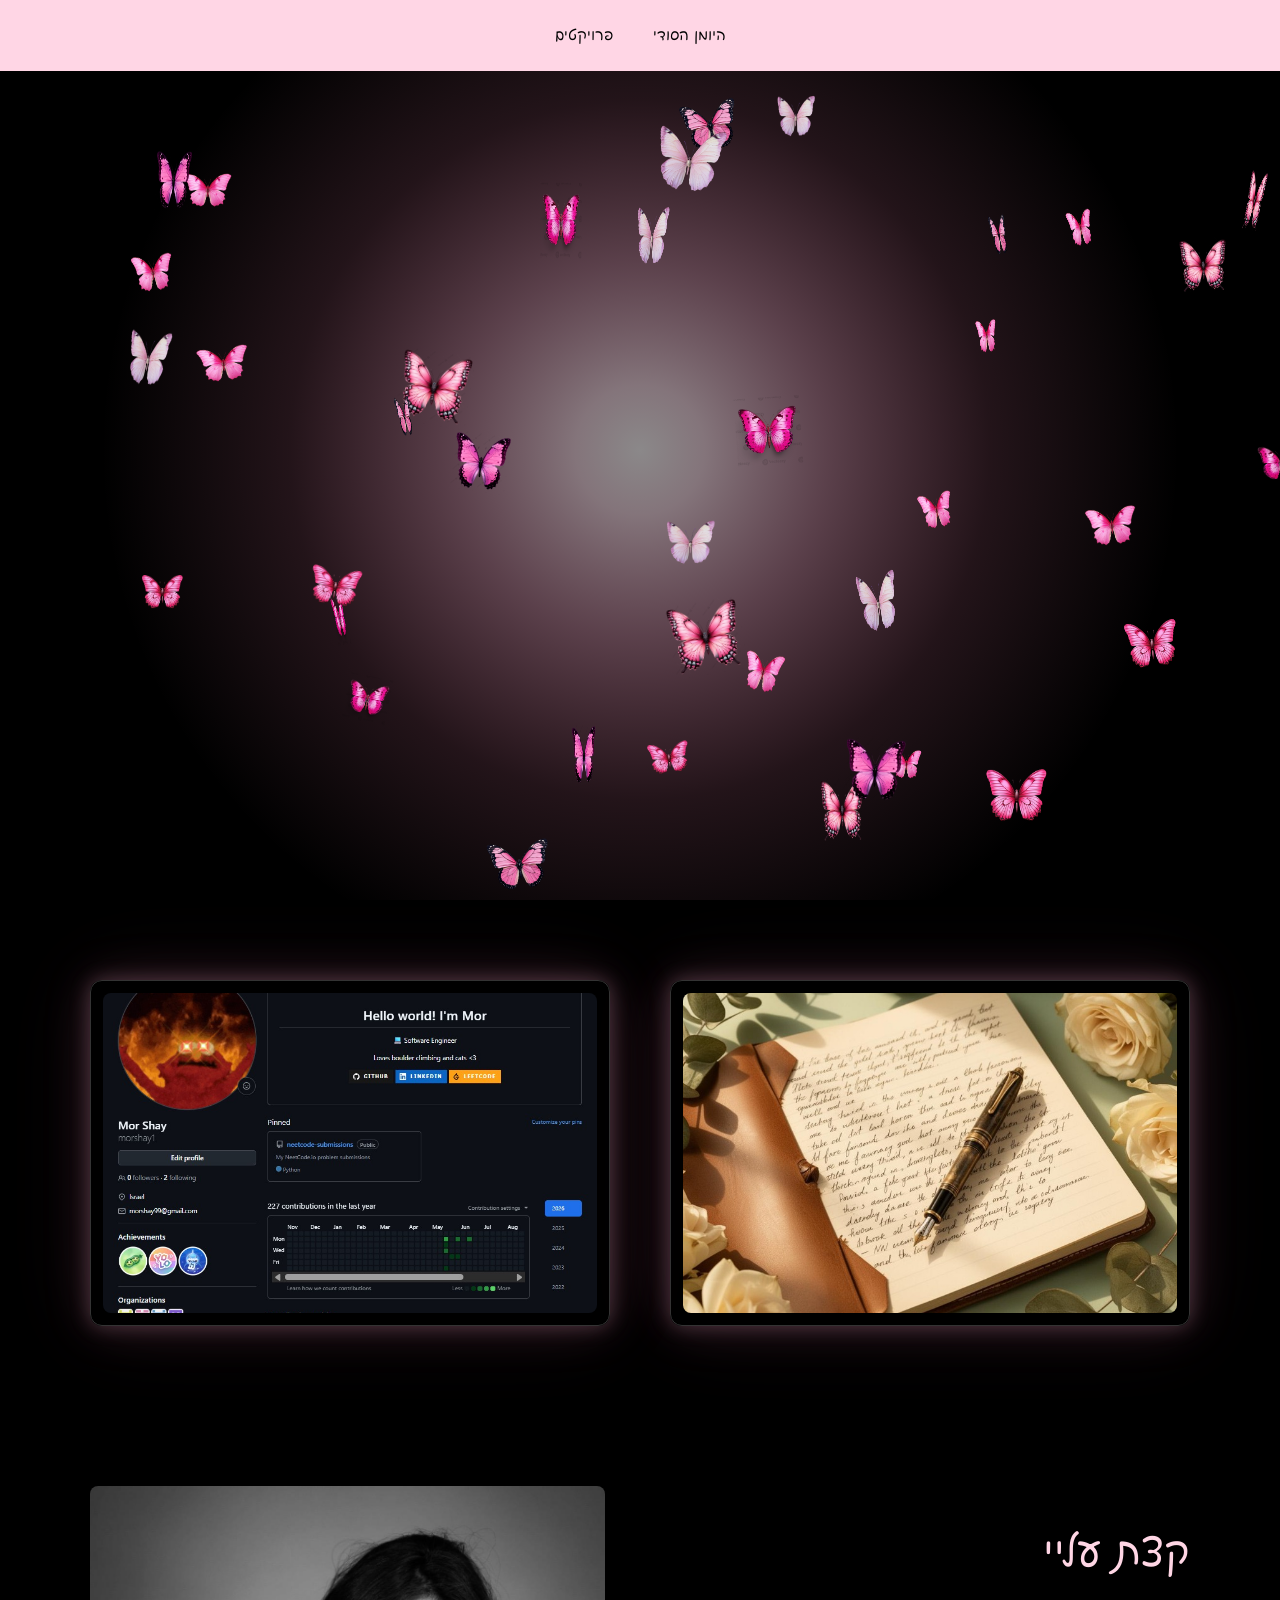
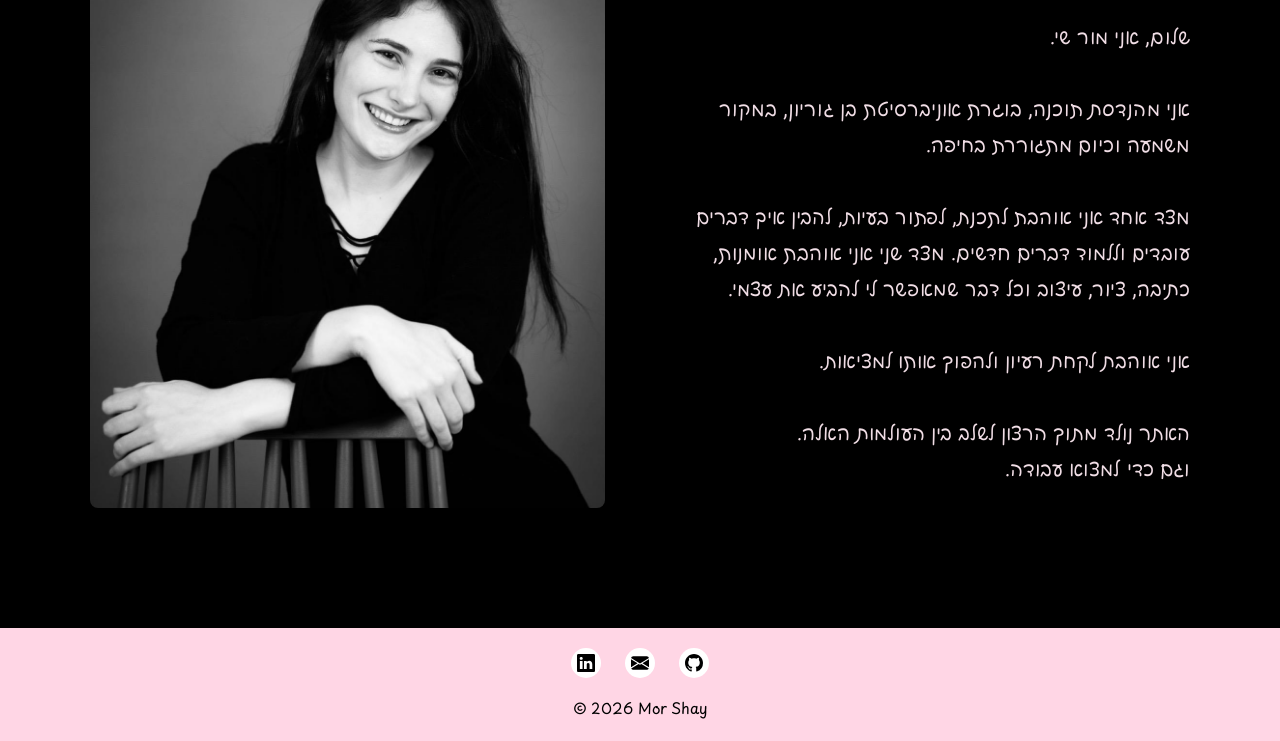
<file: index.html>
<!doctype html>
<html lang="he-IL" dir="rtl">
  <head>
    <meta charset="UTF-8" />
    <meta name="viewport" content="width=device-width, initial-scale=1.0" />
    <title>Mor Shay</title>
    <link rel="stylesheet" href="css/style.css" />
    <link rel="preconnect" href="https://fonts.googleapis.com" />
    <link rel="preconnect" href="https://fonts.gstatic.com" crossorigin />
    <link
      href="https://fonts.googleapis.com/css2?family=Kapakana:wght@300..400&family=Playpen+Sans+Hebrew:wght@100..800&display=swap"
      rel="stylesheet"
    />
    <link
      href="https://fonts.googleapis.com/css2?family=Kapakana:wght@300..400&display=swap"
      rel="stylesheet"
    />
    <link rel="stylesheet" href="css/logo.css" />
    <link rel="stylesheet" href="css/home.css" />
  </head>
  <body>
    <div class="header-trigger"></div>
    <header>
      <nav>
        <a href="../pages/diary.html">היומן הסודי</a>
        <a href="../pages/shop.html">פרויקטים</a>
      </nav>
    </header>

    <main>
      <section class="hero">
        <canvas id="butterfly-animation"></canvas>
        <h1>Mor Shay</h1>
      </section>

      <div class="home-features">
        <a href="diary.html" class="feature-card diary">
          <img src="images/home/diary-temp.jpg" alt="secret diary" />
        </a>

        <a href="shop.html" class="feature-card collection">
          <img src="images/home/projects.jpg" alt="Projects" />
        </a>
      </div>

      <section class="about" id="about">
        <div class="about-content">
          <h2>קצת עליי</h2>
          <p>
            שלום, אני מור שי.
            <br /><br />
            אני מהנדסת תוכנה, בוגרת אוניברסיטת בן גוריון, במקור משמעה וכיום
            מתגוררת בחיפה.
            <br /><br />
            מצד אחד אני אוהבת לתכנת, לפתור בעיות, להבין איך דברים עובדים וללמוד
            דברים חדשים. מצד שני אני אוהבת אומנות, כתיבה, ציור, עיצוב וכל דבר
            שמאפשר לי להביע את עצמי.
            <br /><br />
            אני אוהבת לקחת רעיון ולהפוך אותו למציאות.
            <br /><br />
            האתר נולד מתוך הרצון לשלב בין העולמות האלה.
            <br />
            וגם כדי למצוא עבודה.
          </p>
        </div>
        <div class="about-image">
          <img src="images/home/me.jpg" alt="Mor Shay" />

          <img
            src="images/home/jake.gif"
            alt="Jake from Adventure Time"
            class="hover-gif"
          />
        </div>
      </section>
    </main>

    <footer>
      <div class="contact-links">
        <a href="https://github.com/morshay1" target="_blank">
          <img src="images/icons/github.svg" alt="GitHub" />
        </a>
        <a
          href="https://mail.google.com/mail/?view=cm&fs=1&to=morshay99@gmail.com"
          target="_blank"
        >
          <img src="images/icons/email.svg" alt="Email" />
        </a>
        <a href="https://www.linkedin.com/in/mor-shay/" target="_blank">
          <img src="images/icons/linkedin.svg" alt="LinkedIn" />
        </a>
      </div>
      <p dir="ltr">© 2026 Mor Shay</p>
    </footer>
    <script type="module" src="js/hero-animation.js"></script>
    <script type="module" src="js/header.js"></script>
  </body>
</html>
</file>
<file: css/style.css>
:root {
    --baby-pink: #ffd6e5;
    --black: #000000;
    --dark-pink: #b34b7c;
}

.header-trigger {
    position: fixed;
    top: 0;
    left: 0;
    width: 100%;
    height: 30px;
    z-index: 99;
}

header {
    position: fixed;
    top: 0;
    left: 0;
    width: 100%;
    box-sizing: border-box;

    background-color: var(--baby-pink);
    padding: 24px 40px;

    z-index: 100;

    transform: translateY(-100%);
    transition: transform 0.6s ease;
}

header.visible {
    transform: translateY(0);
}

nav {
    display: flex;
    justify-content: center;
    align-items: center;
    gap: 40px;
}

nav a, footer p {
    color: var(--black);
    text-decoration: none;
    font-size: 15px;
    font-weight: 400;
}

nav a:hover {
    color: var(--dark-pink);
}

body {
    margin: 0;
    font-family: "Playpen Sans Hebrew", cursive;
    font-optical-sizing: auto;
    font-weight: 400;
    font-size: 21px;
    color: var(--baby-pink);
    text-decoration: none;
    min-height: 100vh;
    display: flex;
    flex-direction: column;
    background-color: var(--black);
}

main {
    flex: 1;
    display: flex;
    flex-direction: column;
    background-color: var(--black);
}

footer {
    background-color: var(--baby-pink);
    color: var(--black);
    padding: 20px;
    text-align: center;
}

.contact-links {
    display: flex;
    justify-content: center;
    align-items: center;
    gap: 24px;
    margin-bottom: 20px;
}

.contact-links a {
    display: flex;
    justify-content: center;
    align-items: center;
    width: 30px;
    height: 30px;
    border-radius: 50%;
    background-color: white;
    transition: background-color 0.3s ease;
}

.contact-links a:hover {
    background-color: var(--dark-pink);
}

.contact-links a:hover img {
    filter: brightness(0) invert(1);
}

.contact-links img {
    width: 18px;
    height: 28px;
}

footer p {
    margin: 0;
}

.hero {
    position: relative;

    height: 100vh;
    height: 100dvh;
    flex: none;

    background-color: var(--black);

    display: flex;
    justify-content: center;
    align-items: center;

    overflow: hidden;
}

#butterfly-animation {
    position: absolute;
    inset: 0;
    width: 100%;
    height: 100%;
}

.hero h1 {
    position: relative;
    z-index: 1;

    font-family: "Kapakana", cursive;
    font-weight: 400;
    font-size: 200px;
    color: var(--baby-pink);
    margin: 0;

    opacity: 0;
}
</file>
<file: css/logo.css>
.hero h1 {
    position: absolute;
    top: 50%;
    left: 50%;
    transform: translate(-50%, -50%);

    font-family: "Kapakana", cursive;
    font-optical-sizing: auto;
    font-weight: 400;
    font-style: normal;

    font-size: clamp(5rem, 12vw, 10rem);
    color: #FFB6D5;

    margin: 0;
    z-index: 2;

    opacity: 0;
    transition: opacity 1s ease-out;
}

/* Reveal logo */
.hero h1.visible {
    opacity: 1;
}
</file>
<file: css/home.css>
.home-features {
    display: grid;
    grid-template-columns: repeat(2, minmax(0, 1fr));

    max-width: 1100px;
    width: calc(100% - 80px);

    margin: 0 auto;
    gap: 60px;
    padding: 80px 0;
}

.feature-card {
    display: flex;
    flex-direction: column;
    gap: 12px;

    padding: 12px;
    border: 1px solid #333;
    border-radius: 12px;

    color: var(--baby-pink);
    text-decoration: none;
    text-align: center;
    overflow: hidden;
}

.feature-card h2 {
    font-size: 22px;
    font-weight: 400;
    margin: 0;
}

.feature-card img {
    display: block;
    width: 100%;
    height: 320px;

    object-fit: cover;
    border-radius: 8px;
}

@media (max-width: 768px) {
    .home-features {
        grid-template-columns: minmax(0, 360px);
        padding: 20px;
    }
}

.feature-card,
.about-preview {
    box-shadow:
        0 0 20px rgba(255, 180, 210, 0.25),
        0 0 50px rgba(255, 145, 185, 0.15),
        0 0 90px rgba(255, 145, 185, 0.08);

    transition: box-shadow 0.4s ease;
}

.feature-card:hover,
.about-preview:hover {
    box-shadow:
        0 0 30px rgba(255, 180, 210, 0.45),
        0 0 70px rgba(255, 145, 185, 0.25),
        0 0 110px rgba(255, 145, 185, 0.12);
}

@media (max-width: 768px) {
    .home-features {
        grid-template-columns: 1fr;
        width: calc(100% - 40px);
        gap: 40px;
        padding: 50px 0;
    }

    .feature-card img {
        height: 260px;
    }
}

.about {
    display: grid;
    grid-template-columns: 1fr 1fr;
    gap: 70px;
    align-items: stretch;

    max-width: 1100px;
    width: calc(100% - 80px);
    margin: 80px auto 120px;
}

.about-image {
    position: relative;
    min-height: 0;
    overflow: hidden;
    border-radius: 8px;
}

.about-image img {
    position: absolute;
    inset: 0;
    width: 100%;
    height: 100%;
    object-fit: cover;
}

/* Your original photo */
.me-photo {
    opacity: 1;
}

/* GIF hidden by default */
.hover-gif {
    opacity: 0;
    object-position: 80% center;
    transition: opacity 0.4s ease;
}

/* Show GIF on hover */
.about-image:hover .hover-gif {
    opacity: 1;
}

.about-content {
    flex: 1;
    color: #f0dde5;
}

.about-content h2 {
    font-size: 42px;
    font-weight: 400;
    color: var(--baby-pink);
}

.about-content p {
    font-size: 20px;
    line-height: 1.8;
}

@media (max-width: 768px) {
    .about {
        flex-direction: column;
        width: calc(100% - 40px);
        gap: 25px;
        padding: 20px;
    }

    .about-image {
        width: 100%;
        flex: none;
    }

    .about-image img {
        height: 280px;
    }

    .about-content h2 {
        font-size: 32px;
    }

    .about-content p {
        font-size: 17px;
    }
}
</file>
